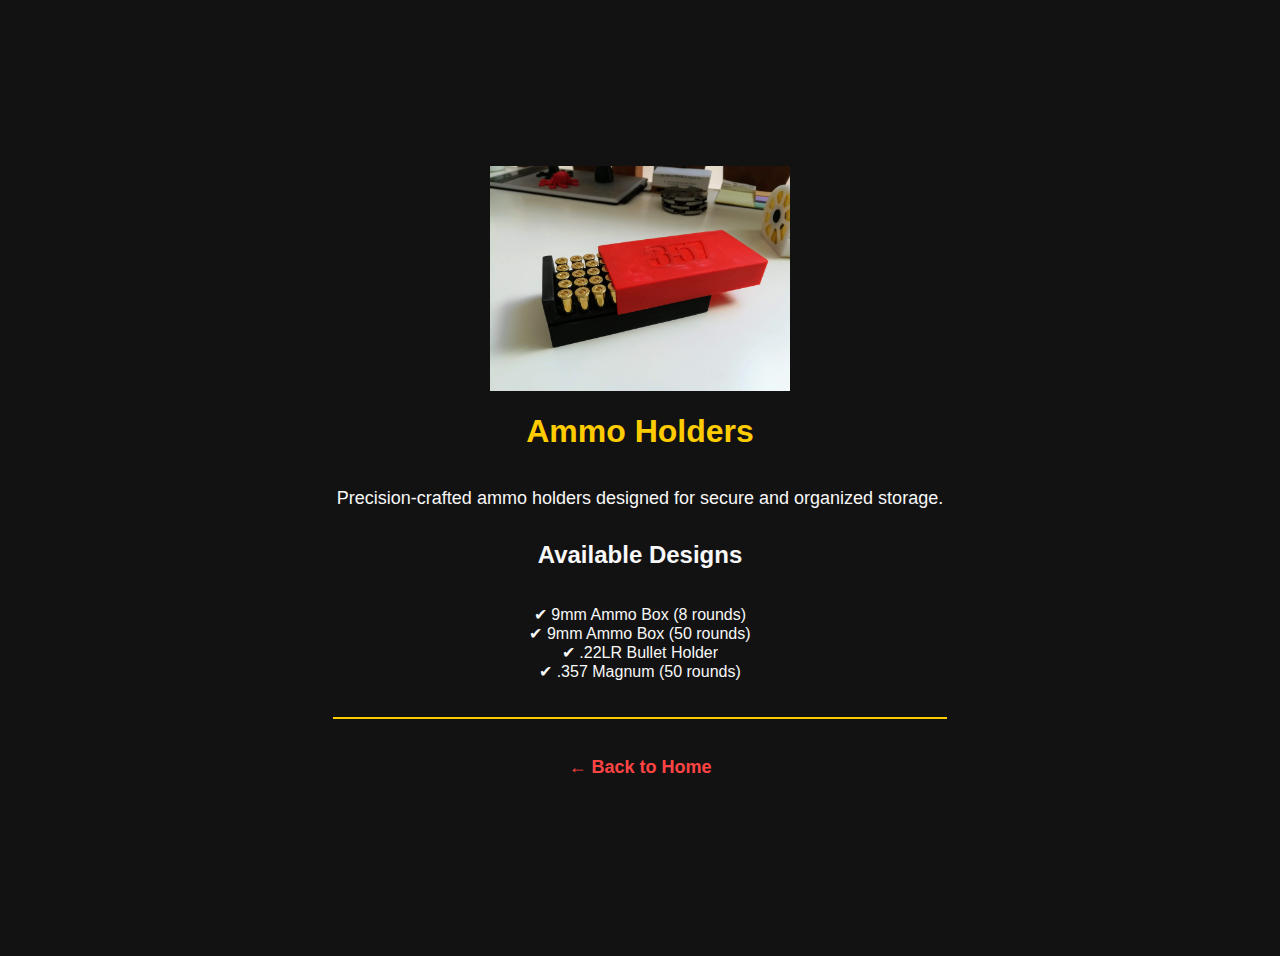
<file: ammo holders.html>
<!DOCTYPE html>
<html lang="en">
<head>
    <meta charset="UTF-8">
    <meta name="viewport" content="width=device-width, initial-scale=1.0">
    <title>Ammo Holders - AnvilX3D</title>
    <link rel="stylesheet" href="styles.css">
</head>
<body style="text-align: center; font-family: Arial, sans-serif; padding: 20px;">

    <!-- Image at the Top -->
    <img src="images/ammoholder.jpg" alt="Ammo Holder Example" width="300">

    <h1>Ammo Holders</h1>
    <p>Precision-crafted ammo holders designed for secure and organized storage.</p>

    <!-- Supported Models -->
    <h2>Available Designs</h2>
    <ul style="list-style-type: none; padding: 0;">
        <li>✔ 9mm Ammo Box (8 rounds)</li>
        <li>✔ 9mm Ammo Box (50 rounds)</li>
        <li>✔ .22LR Bullet Holder</li>
        <li>✔ .357 Magnum (50 rounds)</li>
    </ul>

    <hr>
    <p><a href="index.html">← Back to Home</a></p>
</body>
</html>
</file>
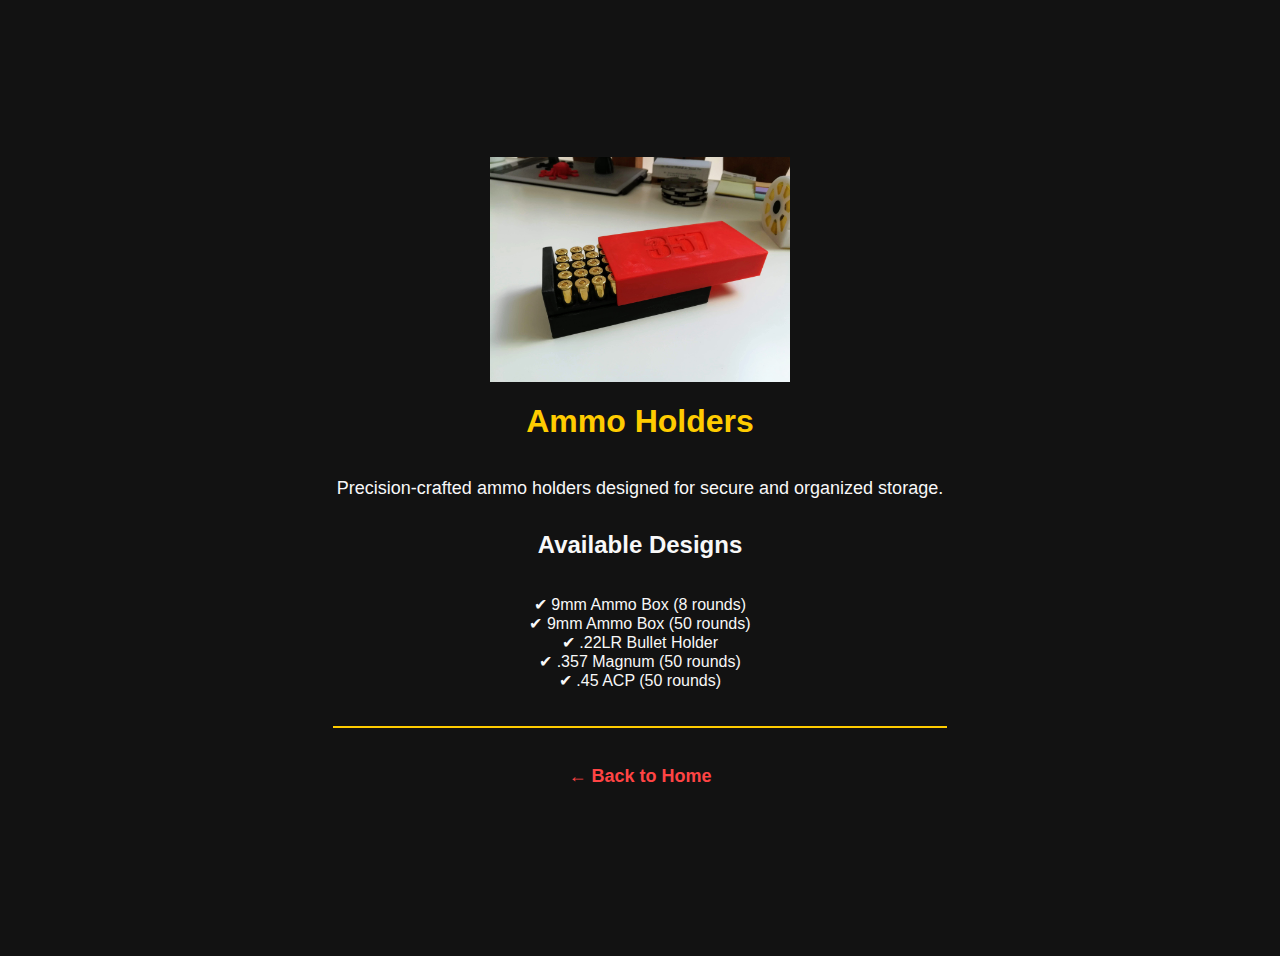
<file: ammo_holders.html>
<!DOCTYPE html>
<html lang="en">
<head>
    <meta charset="UTF-8">
    <meta name="viewport" content="width=device-width, initial-scale=1.0">
    <title>Ammo Holders - AnvilX3D</title>
    <link rel="stylesheet" href="styles.css">
</head>
<body style="text-align: center; font-family: Arial, sans-serif; padding: 20px;">

    <!-- Image at the Top -->
    <img src="images/ammoholder.jpg" alt="Ammo Holder Example" width="300">

    <h1>Ammo Holders</h1>
    <p>Precision-crafted ammo holders designed for secure and organized storage.</p>

    <!-- Supported Models -->
    <h2>Available Designs</h2>
    <ul style="list-style-type: none; padding: 0;">
        <li>✔ 9mm Ammo Box (8 rounds)</li>
        <li>✔ 9mm Ammo Box (50 rounds)</li>
        <li>✔ .22LR Bullet Holder</li>
        <li>✔ .357 Magnum (50 rounds)</li>
        <li>✔ .45 ACP (50 rounds)</li>
    </ul>

    <hr>
    <p><a href="index.html">← Back to Home</a></p>
</body>
</html>
</file>
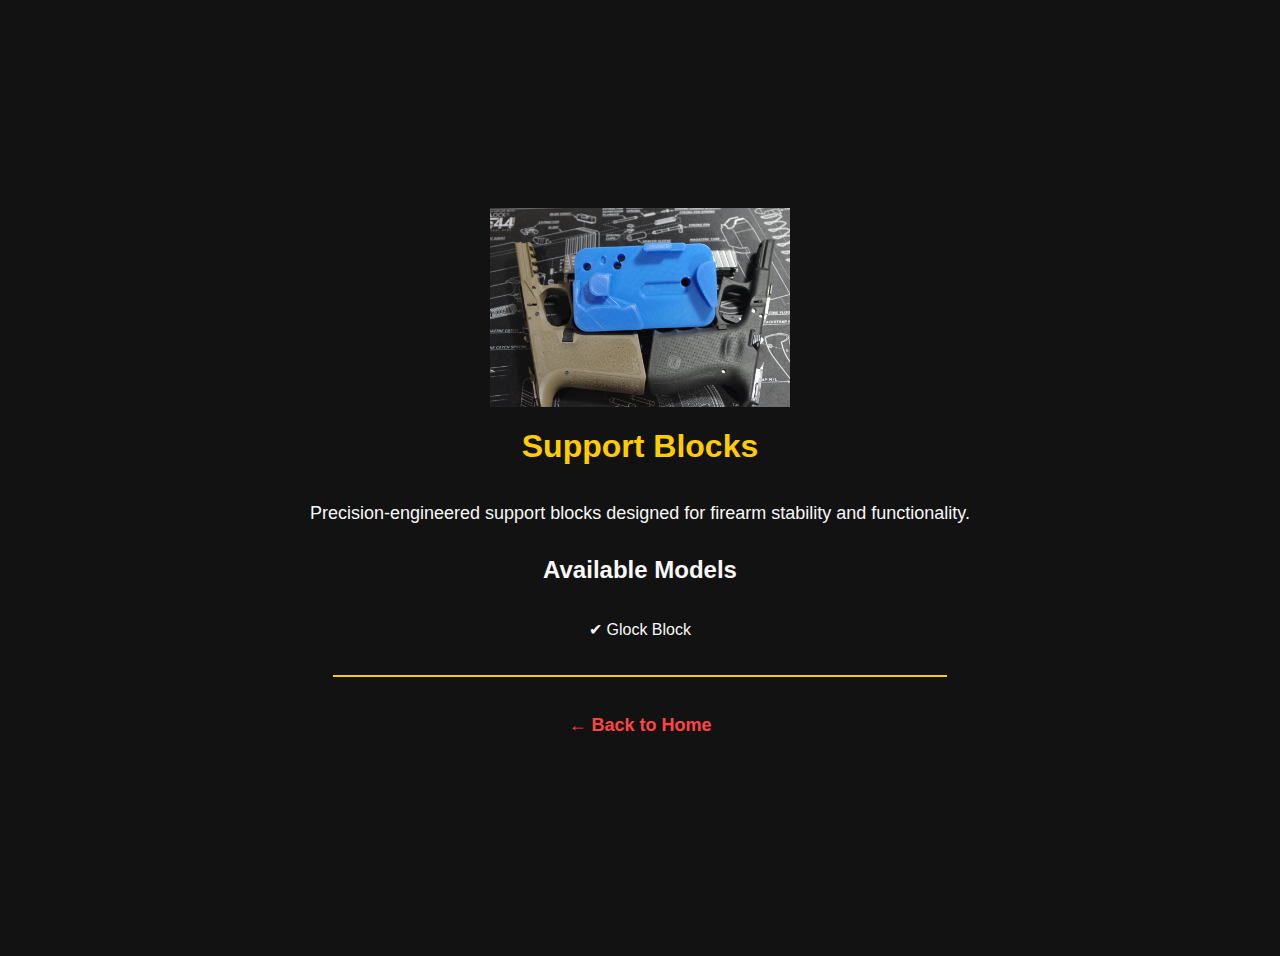
<file: blocks.html>
<!DOCTYPE html>
<html lang="en">
<head>
    <meta charset="UTF-8">
    <meta name="viewport" content="width=device-width, initial-scale=1.0">
    <title>Support Blocks - AnvilX3D</title>
    <link rel="stylesheet" href="styles.css">
</head>
<body style="text-align: center; font-family: Arial, sans-serif; padding: 20px;">

    <!-- Image at the Top -->
    <img src="images/block.jpg" alt="Support Block Example" width="300">

    <h1>Support Blocks</h1>
    <p>Precision-engineered support blocks designed for firearm stability and functionality.</p>

    <!-- Available Designs -->
    <h2>Available Models</h2>
    <ul style="list-style-type: none; padding: 0;">
        <li>✔ Glock Block</li>
    </ul>

    <hr>
    <p><a href="index.html">← Back to Home</a></p>
</body>
</html>
</file>
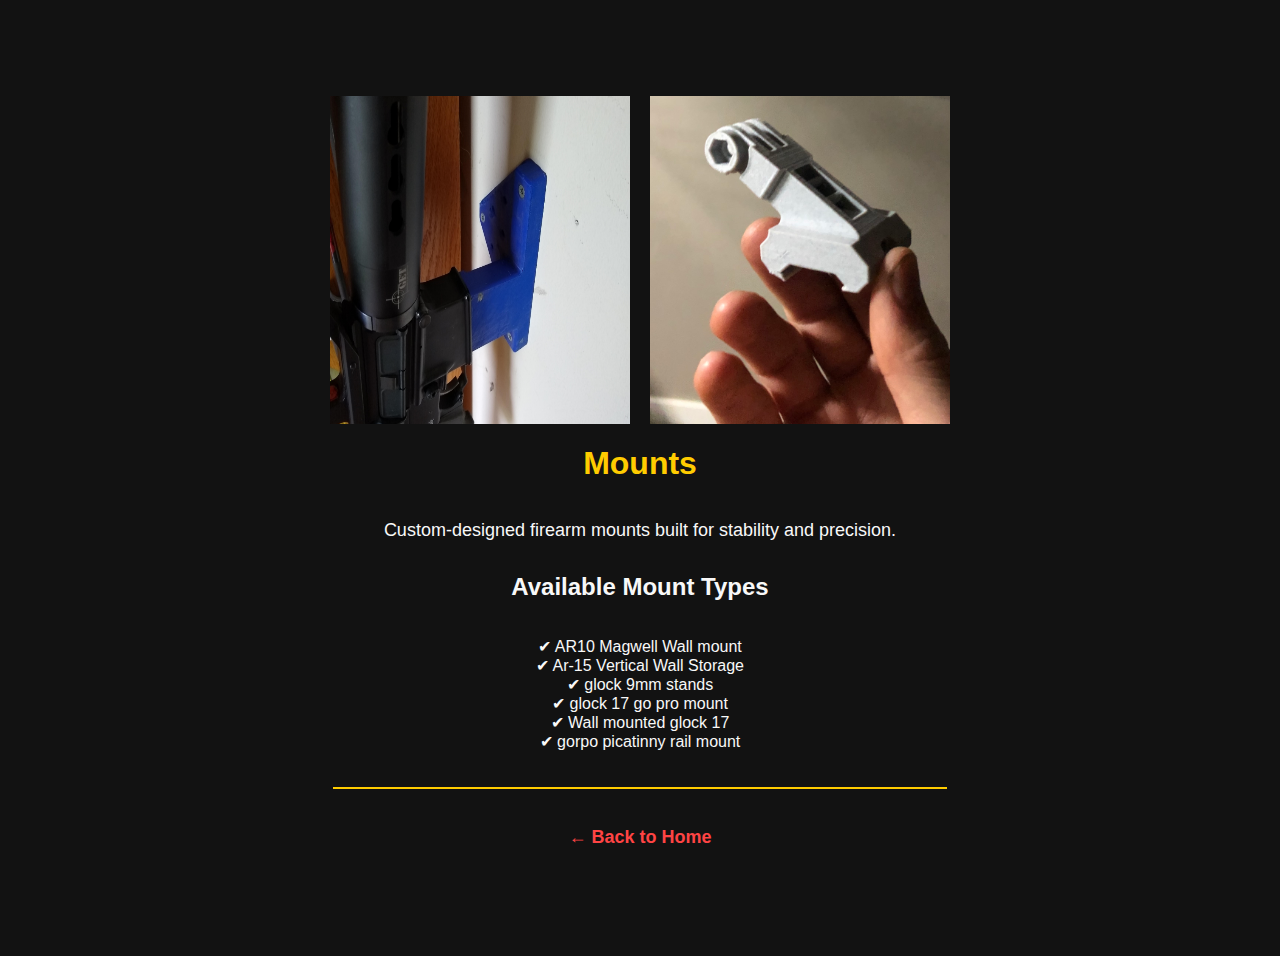
<file: mounts.html>
<!DOCTYPE html>
<html lang="en">
<head>
    <meta charset="UTF-8">
    <meta name="viewport" content="width=device-width, initial-scale=1.0">
    <title>Mounts - AnvilX3D</title>
    <link rel="stylesheet" href="styles.css">
</head>
<body style="text-align: center; font-family: Arial, sans-serif; padding: 20px;">

    <!-- Images at the Top -->
    <div style="display: flex; justify-content: center; gap: 20px;">
        <img src="images/mount.png" alt="Mount Example" width="300">
        <img src="images/gopro.jpg" alt="Second Mount Example" width="300">
    </div>

    <h1>Mounts</h1>
    <p>Custom-designed firearm mounts built for stability and precision.</p>

    <!-- Available Designs -->
    <h2>Available Mount Types</h2>
    <ul style="list-style-type: none; padding: 0;">
        <li>✔ AR10 Magwell Wall mount</li>
        <li>✔ Ar-15 Vertical Wall Storage</li>
        <li>✔ glock 9mm stands</li>
        <li>✔ glock 17 go pro mount</li>
        <li>✔ Wall mounted glock 17</li>
        <li>✔ gorpo picatinny rail mount</li>
        
    </ul>

    <hr>
    <p><a href="index.html">← Back to Home</a></p>
</body>
</html>
</file>
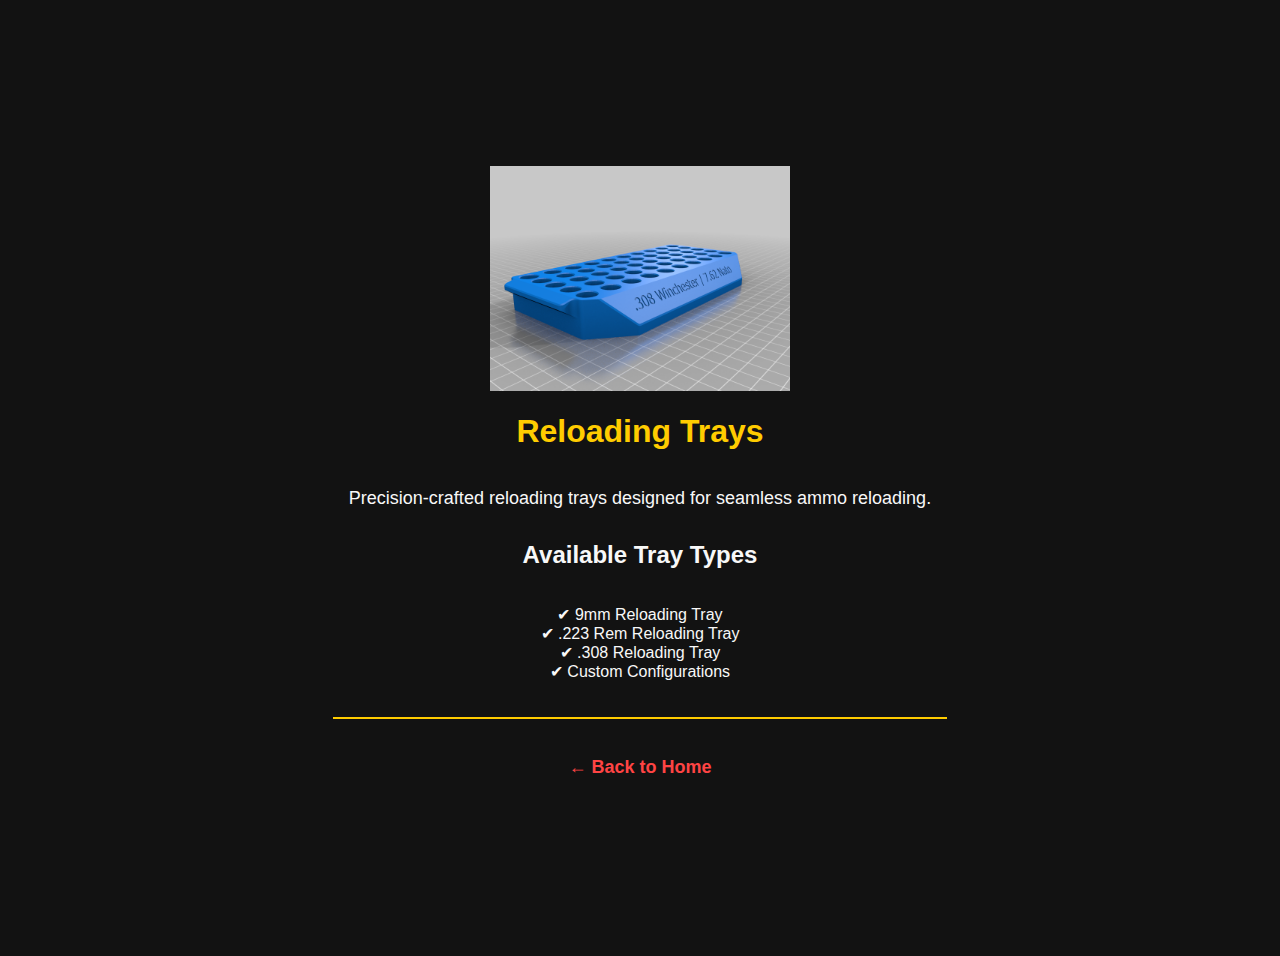
<file: reloading trays.html>
<!DOCTYPE html>
<html lang="en">
<head>
    <meta charset="UTF-8">
    <meta name="viewport" content="width=device-width, initial-scale=1.0">
    <title>Reloading Trays - AnvilX3D</title>
    <link rel="stylesheet" href="styles.css">
</head>
<body style="text-align: center; font-family: Arial, sans-serif; padding: 20px;">

    <!-- Images at the Top -->
    <div style="display: flex; justify-content: center; gap: 20px;">
        <img src="images/308tray.png" alt="Reloading Tray Example" width="300">
    </div>

    <h1>Reloading Trays</h1>
    <p>Precision-crafted reloading trays designed for seamless ammo reloading.</p>

    <!-- Available Designs -->
    <h2>Available Tray Types</h2>
    <ul style="list-style-type: none; padding: 0;">
        <li>✔ 9mm Reloading Tray</li>
        <li>✔ .223 Rem Reloading Tray</li>
        <li>✔ .308 Reloading Tray</li>
        <li>✔ Custom Configurations</li>
    </ul>

    <hr>
    <p><a href="index.html">← Back to Home</a></p>
</body>
</html>
</file>
<file: styles.css>
/* Global Styles */
body {
    font-family: 'Montserrat', sans-serif;
    background-color: #121212; /* Sleek black */
    color: #f8f8f8; /* Clean white */
    text-align: center;
    padding: 20px;
    display: flex;
    flex-direction: column;
    align-items: center;
    justify-content: center;
    min-height: 100vh;
}

/* Headings */
h1 {
    color: #ffcc00; /* Gold - premium feel */
    font-size: 32px;
    font-weight: bold;
    margin-bottom: 20px;
}

/* Paragraphs */
p {
    font-size: 18px;
    margin-bottom: 12px;
}

/* Horizontal Divider */
hr {
    border: 1px solid #ffcc00; /* Gold - class & professionalism */
    width: 50%;
    margin: 20px 0;
}

/* Links */
a {
    text-decoration: none;
    font-weight: bold;
    color: #ff4444; /* Red - urgency */
    transition: color 0.3s ease-in-out;
}

a:hover {
    color: #cc0000; /* Darker red on hover */
}

/* Call-to-Action Button */
.button {
    background-color: #ff4444; /* Red for action */
    color: white;
    padding: 12px 24px;
    font-size: 18px;
    border-radius: 8px;
    border: none;
    cursor: pointer;
    box-shadow: 0px 4px 6px rgba(0, 0, 0, 0.2);
    transition: background-color 0.3s ease-in-out, transform 0.2s ease-in-out;
}

.button:hover {
    background-color: #cc0000; /* Darker red for hover effect */
    transform: scale(1.05);
}
</file>
